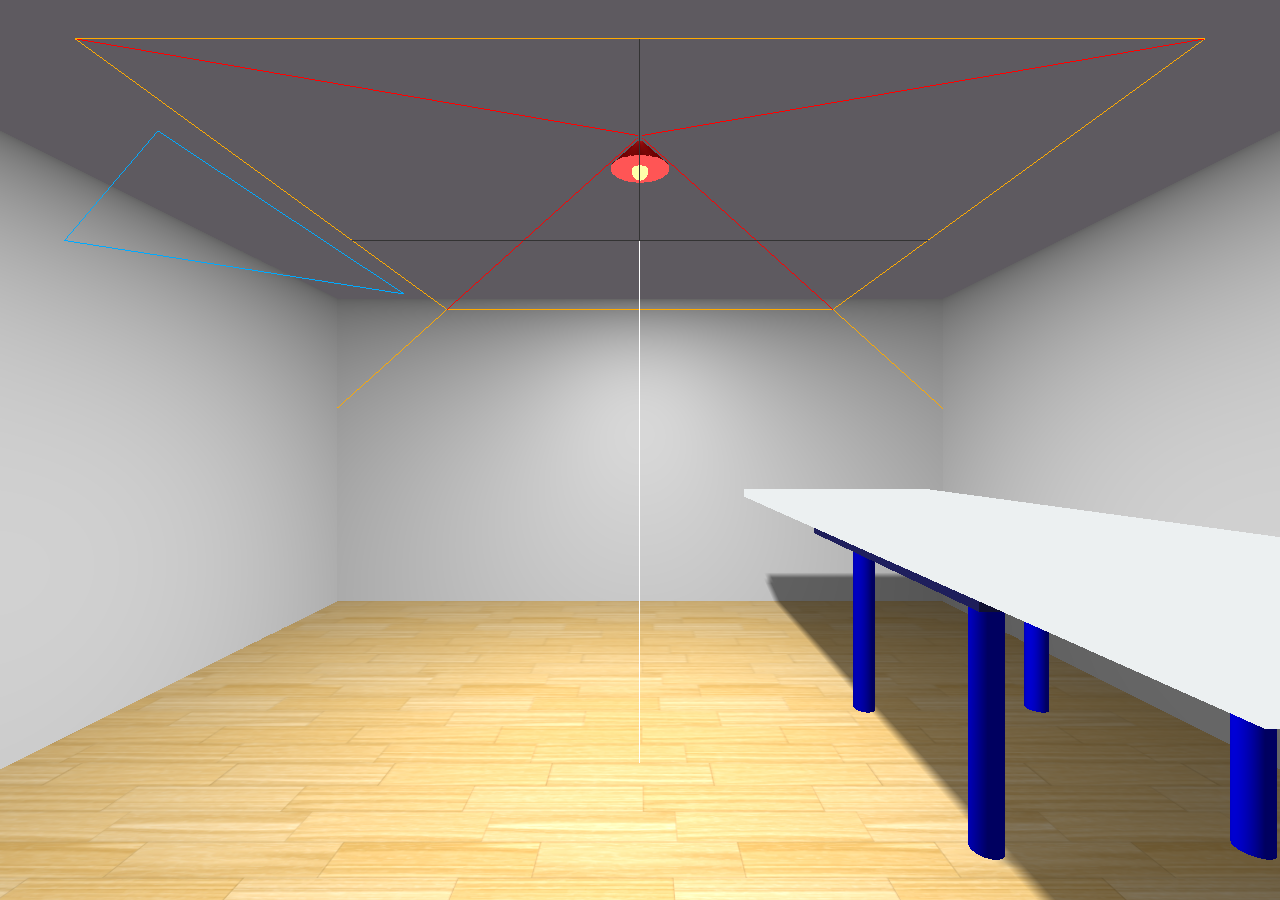
<file: Hepala_Project/public_html/konst_test.html>
<html>
    <head>
        <title>My first Three.js app</title>
        <style>
            body { margin: 0; }
            canvas { width: 100%; height: 100% }
        </style>
        <link rel="shortcut icon" href="">
    </head>
    <body>
        <script src="js/libs/three.js"></script>
        <script src="js/libs/three.min.js"></script>
        <script src="js/libs/THREEx.KeyboardState.js"></script>
        <script src="js/libs/OrbitControls.js"></script>
        <script src="js/libs/THREEx.dynamictexture.js"></script>
        <script src="js/Logic/Hepala.Helper.js"></script>
        <script src="js/Logic/Hepala.Extensions.js"></script>
        <script src="js/Logic/Hepala.Objects.Keys.js"></script>
        <script src="js/Logic/Hepala.Objects.Keyboard.js"></script>
        <script>

            //#################################################################
            //##  MAIN/CORE
            //###############################################################

            //global
            var clock = new THREE.Clock();
            var keyboard = new THREEx.KeyboardState();
            var raycaster = new THREE.Raycaster();
            var mouse = new THREE.Vector2();
            var lookAtScene = false;
            var view = 1;
            var tracking = 0;                       //0=reset, 1=run, 2=stop
            var pivot = new THREE.Object3D();
            //constanten
            var CAMERAMOVE = 3;
            var CAMERAROT = 0.04;

            var KEY_UP = 38;       // up key
            var KEY_DOWN = 40;       // down key
            var KEY_R = 82;       // 'R' key
            var KEY_1 = 49;       // '1' key
            var KEY_2 = 50;       // '2' key


            //scene
            var scene = new THREE.Scene();
            var scene2 = new THREE.Scene();
            //camera
            var camera = new THREE.PerspectiveCamera(75, window.innerWidth / window.innerHeight, 0.1, 1000);
            //renderer
            var renderer = new THREE.WebGLRenderer();
            renderer.setSize(window.innerWidth, window.innerHeight);
            document.body.appendChild(renderer.domElement);
            renderer.setClearColor(0xaaaaff);
            renderer.shadowMapEnabled = true;
            // to antialias the shadow
            renderer.shadowMapType = THREE.PCFSoftShadowMap;
            //orbit controlls
            var controls = new THREE.OrbitControls(camera, renderer.domElement);

            //#################################################################
            //##  3D OBJECTS
            //###############################################################

            /*******   ROOM   *******/
            //floor
            THREE.ImageUtils.crossOrigin = '';
            var floorTexture = THREE.ImageUtils.loadTexture('images/wood-floor.jpg');
            floorTexture.wrapS = THREE.RepeatWrapping;
            floorTexture.wrapT = THREE.RepeatWrapping;
            floorTexture.repeat.set(4, 4);
            var floorGeo = new THREE.BoxGeometry(600, 1, 600);
            var floorMat = new THREE.MeshPhongMaterial({map: floorTexture});
            var floor = new THREE.Mesh(floorGeo, floorMat);
            floor.castShadow = false;
            floor.receiveShadow = true;
            scene.add(floor);
            //cover
            var coverGeo = new THREE.BoxGeometry(600, 1, 600);
            var coverMat = new THREE.MeshPhongMaterial({color: 0xfaeffe});
            var cover = new THREE.Mesh(coverGeo, coverMat);
            scene.add(cover);

            //walls
            var wallGeo1 = new THREE.BoxGeometry(600, 300, 1);
            var wallMat1 = new THREE.MeshPhongMaterial({color: 0xeaeaea});
            var wall1 = new THREE.Mesh(wallGeo1, wallMat1);
            wall1.castShadow = false;
            wall1.receiveShadow = true;
            scene.add(wall1);
            var wallGeo2 = new THREE.BoxGeometry(600, 300, 1);
            var wallMat2 = new THREE.MeshPhongMaterial({color: 0xeaeaea});
            var wall2 = new THREE.Mesh(wallGeo2, wallMat2);
            wall2.castShadow = false;
            wall1.receiveShadow = true;
            scene.add(wall2);
            var wallGeo3 = new THREE.BoxGeometry(1, 300, 600);
            var wallMat3 = new THREE.MeshPhongMaterial({color: 0xefefef});
            var wall3 = new THREE.Mesh(wallGeo3, wallMat3);
            wall3.castShadow = false;
            wall3.receiveShadow = true;
            scene.add(wall3);
            var wallGeo4 = new THREE.BoxGeometry(1, 300, 600);
            var wallMat4 = new THREE.MeshPhongMaterial({color: 0xefefef});
            var wall4 = new THREE.Mesh(wallGeo4, wallMat4);
            wall4.castShadow = false;
            wall4.receiveShadow = true;
            scene.add(wall4);

            //table & table legs
            var tableGeo = new THREE.BoxGeometry(140, 5, 180);
            var tableMat = new THREE.MeshPhongMaterial({color: 0x5555ff, specular: 0x505050, shininess: 50});
            var table = new THREE.Mesh(tableGeo, tableMat);
            table.castShadow = true;
            table.receiveShadow = true;
            scene.add(table);
            var tableLeg1Geo = new THREE.CylinderGeometry(6, 6, 100, 32);
            var tableLeg1Mat = new THREE.MeshPhongMaterial({color: 0x0000ff, specular: 0x505050, shininess: 50});
            var tableLeg1 = new THREE.Mesh(tableLeg1Geo, tableLeg1Mat);
            tableLeg1.castShadow = true;
            tableLeg1.receiveShadow = false;
            scene.add(tableLeg1);
            var tableLeg2Geo = new THREE.CylinderGeometry(6, 6, 100, 32);
            var tableLeg2Mat = new THREE.MeshPhongMaterial({color: 0x0000ff, specular: 0x505050, shininess: 50});
            var tableLeg2 = new THREE.Mesh(tableLeg2Geo, tableLeg2Mat);
            tableLeg2.castShadow = true;
            tableLeg2.receiveShadow = false;
            scene.add(tableLeg2);
            var tableLeg3Geo = new THREE.CylinderGeometry(6, 6, 100, 32);
            var tableLeg3Mat = new THREE.MeshPhongMaterial({color: 0x0000ff, specular: 0x505050, shininess: 50});
            var tableLeg3 = new THREE.Mesh(tableLeg3Geo, tableLeg3Mat);
            tableLeg3.castShadow = true;
            tableLeg3.receiveShadow = false;
            scene.add(tableLeg3);
            var tableLeg4Geo = new THREE.CylinderGeometry(6, 6, 100, 32);
            var tableLeg4Mat = new THREE.MeshPhongMaterial({color: 0x0000ff, specular: 0x505050, shininess: 50});
            var tableLeg4 = new THREE.Mesh(tableLeg4Geo, tableLeg4Mat);
            tableLeg4.castShadow = true;
            tableLeg4.receiveShadow = false;
            scene.add(tableLeg4);

            //notebook ONLY DUMMY
            var notebookTopGeo = new THREE.BoxGeometry(50, 2, 80);
            var notebookTopMat = new THREE.MeshPhongMaterial({color: 0xefefef});
            var notebookTop = new THREE.Mesh(notebookTopGeo, notebookTopMat);
            notebookTop.castShadow = true;
            notebookTop.receiveShadow = false;
            scene.add(notebookTop);
            var notebookTop2Geo = new THREE.BoxGeometry(50, 2, 80);
            var notebookTop2Mat = new THREE.MeshPhongMaterial({color: 0xefefef});
            var notebookTop2 = new THREE.Mesh(notebookTop2Geo, notebookTop2Mat);
            notebookTop2.castShadow = true;
            notebookTop2.receiveShadow = false;
            scene2.add(notebookTop2);
            var notebookBottomGeo = new THREE.BoxGeometry(51, 2, 80);
            var notebookBottomMat = new THREE.MeshPhongMaterial({color: 0xefefef});
            var notebookBottom = new THREE.Mesh(notebookBottomGeo, notebookBottomMat);
            notebookBottom.castShadow = true;
            notebookBottom.receiveShadow = false;
            scene.add(notebookBottom);
            var notebookBottom2Geo = new THREE.BoxGeometry(5, 2, 80);
            var notebookBottom2Mat = new THREE.MeshPhongMaterial({color: 0xefefef});
            var notebookBottom2 = new THREE.Mesh(notebookBottom2Geo, notebookBottom2Mat);
            notebookBottom2.castShadow = true;
            notebookBottom2.receiveShadow = false;
            scene2.add(notebookBottom2);


            /*******   LIGHT   *******/
            //lamp
            var lampGeo = new THREE.CylinderGeometry(2, 15, 13, 10, 1, true);
            var lampMat = new THREE.MeshPhongMaterial({color: 0xff0000, specular: 0xffffff, shininess: 1});
            var lamp = new THREE.Mesh(lampGeo, lampMat);
            scene.add(lamp);
            var lamp2Geo = new THREE.CylinderGeometry(10, 14, 2, 30);
            var lamp2Mat = new THREE.MeshBasicMaterial({color: 0xff5555, specular: 0xff0000, shininess: 1});
            var lamp2 = new THREE.Mesh(lamp2Geo, lamp2Mat);
            scene.add(lamp2);
            var bulb1Geo = new THREE.DodecahedronGeometry(2, 0);
            var bulb1Mat = new THREE.MeshBasicMaterial({color: 0x9c9c9c, specular: 0xcdcdcd, shininess: 1});
            var bulb1 = new THREE.Mesh(bulb1Geo, bulb1Mat);
            scene.add(bulb1);
            var bulb2Geo = new THREE.DodecahedronGeometry(4, 2);
            var bulb2Mat = new THREE.MeshBasicMaterial({color: 0xffffaa, specular: 0x0000ff, shininess: 1});
            var bulb2 = new THREE.Mesh(bulb2Geo, bulb2Mat);
            scene.add(bulb2);
            //spotlight
            var spotlight = new THREE.SpotLight(0xffffff, 0.8, 0, 1.711, 0.5);
            spotlight.position.set(0, 300, 0);
            spotlight.castShadow = true;
            spotlight.shadowCameraFov = 500;
            spotlight.shadowDarkness = 0.5;
            spotlight.shadowCameraVisible = true;
            scene.add(spotlight);
            var spotlight2 = new THREE.SpotLight(0xffffff, 0.8, 0, 1.711, 0.5);
            spotlight2.position.set(0, 300, 0);
            spotlight2.castShadow = true;
            spotlight2.shadowCameraFov = 500;
            spotlight2.shadowDarkness = 0.5;
            spotlight2.shadowCameraVisible = true;
            scene2.add(spotlight2);
            var spotlight3 = new THREE.SpotLight(0x606060, 0.8, 0, 1.711, 0.5);
            spotlight3.position.set(0, -300, 0);
            scene2.add(spotlight3);
            //ambient light
            var amblight = new THREE.AmbientLight(0x606060); // soft white light
            scene.add(amblight);
            var amblight2 = new THREE.AmbientLight(0x606060); // soft white light
            scene2.add(amblight2);

            /*******  POSITIONS  *******/
            //camera
            camera.position.set(0, 150, 280);
            //cover
            cover.position.set(0, 300, 0);
            //wall
            wall1.position.set(0, 150, -300);
            wall2.position.set(0, 150, 300);
            wall3.position.set(300, 150, 0);
            wall4.position.set(-300, 150, 0);
            //table
            table.position.set(180, 100, 0);
            tableLeg1.position.set(130, 50, 60);
            tableLeg2.position.set(130, 50, -60);
            tableLeg3.position.set(230, 50, 60);
            tableLeg4.position.set(230, 50, -60);
            //lamp
            lamp.position.set(0, 290, 0);
            lamp2.position.set(0, 285, 0);
            bulb1.position.set(0, 288, 0);
            bulb2.position.set(0, 283, 0);
            //notebook
            notebookTop.position.set(160, 103, 0);
            
            var keyboard1 = new Keyboard(scene,400,150,6,14);
            keyboard1.mesh.position.set(160, 115, 0);
            
//            var f1 = new FKey("F1",100,100);
//            f1.mesh.position.set(0, 115, 0);
//            scene.add(f1.mesh);
            
            
            
            notebookBottom.position.set(160, 105, 0);
            notebookBottom.rotation.z = 1.57 * 2;
            pivot.position.set(25, 0, 0);
            pivot.add(notebookBottom);
            scene.add(pivot);
        
            var matrix = buildRotationMatrix([24, 0, 0], "z", [0.5, 0, 0]);
            notebookBottom.updateMatrix();
            notebookBottom.geometry.applyMatrix(matrix);
            notebookBottom.matrix.identity();
            notebookTop2.position.set(160, 103, 0);
            notebookBottom2.position.set(160, 105, 0);

            /*******  Targetlist  *******/
            var tableList = [table, tableLeg1, tableLeg2, tableLeg3, tableLeg4];
            var notebookList = [notebookTop, notebookBottom];


            //#################################################################
            //##  FUNCTIONS
            //###############################################################        

            //loop_function 
            function animate()
            {
                update();
                render();
                requestAnimationFrame(animate);
            }
            ;
            //start_function
            animate();

            //renderer_function
            function render()
            {
                //animate camera tracking
                if (tracking === 1)
                {
                    var timer = Date.now() * 0.0005;

                    camera.position.x = Math.cos(timer) * 100 + 150;
                    camera.position.z = Math.sin(timer) * 100;
                    camera.lookAt(notebookTop.position);
                }
                if (tracking === 2)
                {
                    camera.position.set(50, 150, 0);
                    camera.rotation.set(0, -Math.PI / 2, 0);
                    tracking = 0;
                }
                if (lookAtScene)
                    camera.lookAt(notebookTop.position);
                if (view === 1)
                    renderer.render(scene, camera);
                else if (view === 2)
                {
                    controls.update();
                    camera.lookAt(notebookTop.position);
                    renderer.render(scene2, camera);
                }

            }

            //
            function onMouseDown(event)
            {
                keyboard1.drawKeys();
                f1.pressKey();
                return;

                mouse.x = (event.layerX / renderer.domElement.width) * 2 - 1;
                mouse.y = 1 - (event.layerY / renderer.domElement.height) * 2;
                raycaster.setFromCamera(mouse, camera);
                var intersects = raycaster.intersectObjects(scene.children);

                if (intersects.length > 0)
                {
                    if (intersects[0].object === table && view === 1)
                    {
                        lookAtScene = true;
                        UIAnimator.moveObjectToPosition(camera,
                                {
                                    x: 50,
                                    y: 150,
                                    z: 0
                                },
                        {
                            duration: 7500,
                            delay: 30,
                            animationType: UIAnimator.easing.circ,
                            complete: function () {
                                //Hier könnte man eine anschluss animation ausführen
                                tracking = 1;
                                view = 2;
                                console.log("Fertig");
                            }
                        });
                        UIAnimator.rotateObjectAtAxis(notebookBottom, "z", 70, {
                            duration: 7500,
                            delay: 10,
                            animationType: UIAnimator.easing.swing,
                            complete: function () {
                                //Hier könnte man eine anschluss animation ausführen
                                console.log("Fertig");
                            }
                        });
                    }
                    else
                    {
                        if (tracking === 1)
                            tracking = 2;
                    }
                }
            }
            renderer.domElement.addEventListener('mousedown', onMouseDown);

            //update(keyboard input, ... )
            function update()
            {
                //notebookBottom.rotation.z -= 0.02;
                if (view === 2 && notebookBottom2.rotation.z >= -2)
                {
                    notebookBottom2.rotation.z -= 0.006;
                    console.log(notebookBottom2.rotation.z);
                }

                if (tracking === 0 && view === 1)
                {
                    if (keyboard.pressed("W"))
                    {
                        if (camera.position.z >= 290)
                            camera.position.z = 290;
                        if (camera.position.x >= 290)
                            camera.position.x = 290;
                        if (camera.position.z <= -290)
                            camera.position.z = -290;
                        if (camera.position.x <= -290)
                            camera.position.x = -290;
                        camera.translateZ(-CAMERAMOVE);
                        console.log("forward");
                    }
                    if (keyboard.pressed("S"))
                    {
                        if (camera.position.z >= 290)
                            camera.position.z = 290;
                        if (camera.position.x >= 290)
                            camera.position.x = 290;
                        if (camera.position.z <= -290)
                            camera.position.z = -290;
                        if (camera.position.x <= -290)
                            camera.position.x = -290;
                        camera.translateZ(CAMERAMOVE);
                        console.log("backward");
                    }
                    if (keyboard.pressed("A"))
                    {
                        if (keyboard.pressed("S")) {
                            camera.rotateOnAxis(new THREE.Vector3(0, 1, 0), -CAMERAROT);
                            console.log("right_rot");
                        }
                        else {
                            camera.rotateOnAxis(new THREE.Vector3(0, 1, 0), CAMERAROT);
                            console.log("left_rot");
                        }
                    }
                    if (keyboard.pressed("D"))
                    {
                        if (keyboard.pressed("S")) {
                            camera.rotateOnAxis(new THREE.Vector3(0, 1, 0), CAMERAROT);
                            console.log("left_rot");
                        }
                        else {
                            camera.rotateOnAxis(new THREE.Vector3(0, 1, 0), -CAMERAROT);
                            console.log("right_rot");
                        }
                    }
                    /*if (keyboard.pressed("K")) 
                     {
                     lookAtScene = true;
                     UIAnimator.moveObjectToPosition(camera,
                     {
                     x: 50,
                     y: 150,
                     z: 0
                     },
                     {
                     duration: 10000,
                     delay: 30,
                     animationType: UIAnimator.easing.circ,
                     complete: function() {
                     //Hier könnte man eine anschluss animation ausführen
                     lookAtScene = false;
                     console.log("Fertig");
                     }
                     });
                     }*/
                }
            }
            ;

            //
            document.addEventListener('keydown', function (e)
            {
                var key = e.keyCode;

                if (key === (KEY_UP))
                {
                    if (camera.position.y < 205)
                        camera.position.y += CAMERAMOVE;
                    console.log("up");
                }
                if (key === (KEY_DOWN))
                {
                    if (camera.position.y > 120)
                        camera.position.y -= CAMERAMOVE;
                    console.log("down");
                }
                if (key === KEY_R)
                {
                    tracking = (tracking + 1) % 3;
                }
                //room_view: 1
                if (key === KEY_1)
                {
                    view = 1;
                }
                //table_view: 2
                if (key === KEY_2)
                {
                    view = 2;
                }
            });
        </script>
    </body>
</html>
</file>
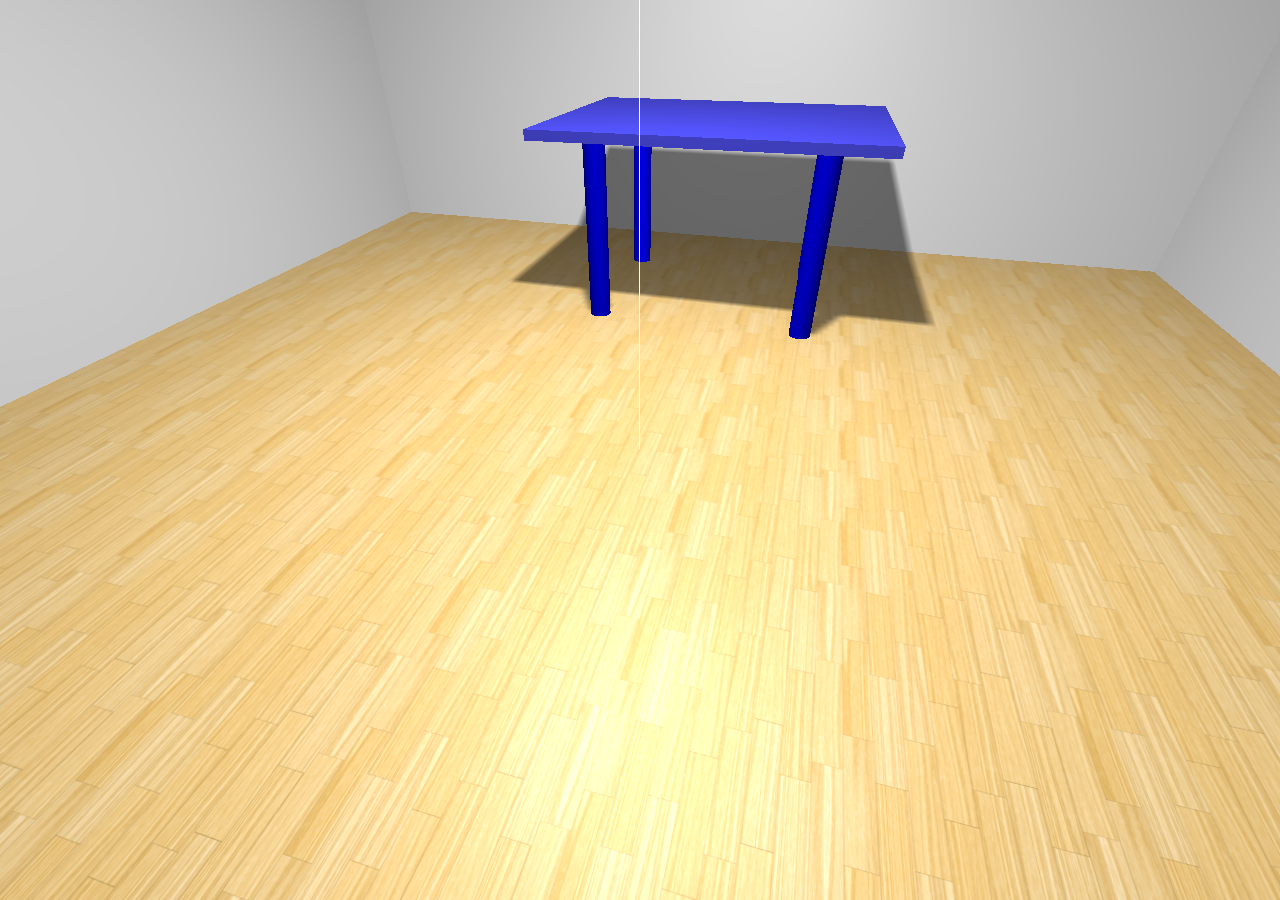
<file: Hepala_Project/public_html/timo_test.html>
<html>
    <head>
	<title>My first Three.js app</title>
	<style>
            body { margin: 0; }
            canvas { width: 100%; height: 100% }
	</style>
        <link rel="shortcut icon" href="">
    </head>
    <body>
	<script src="js/libs/three.min.js"></script>
        <script src="js/libs/THREEx.KeyboardState.js"></script>
        <script>

            //#################################################################
            //##  MAIN/CORE
            //###############################################################

            //global
            var clock = new THREE.Clock();
            var keyboard = new THREEx.KeyboardState();
            var targetList = [];
            var mouse = { x: 0, y: 0 };
            var INTERSECTED;
            var lookAtScene = true;

            //constanten
            var CAMERAMOVE = 3;
            var CAMERAROT = 0.04;

            var KEYUP     = 38;       // up key
            var KEYDOWN   = 40;       // down key


            //scene
            var scene = new THREE.Scene();
            //camera
            //var camera = new THREE.OrthographicCamera( width / - 2, width / 2, height / 2, height / - 2, 1, 1000 );
            var camera = new THREE.PerspectiveCamera( 75, window.innerWidth/window.innerHeight, 0.1, 1000 );
           
            //renderer
            var renderer = new THREE.WebGLRenderer();
            renderer.setSize( window.innerWidth, window.innerHeight );
            document.body.appendChild( renderer.domElement );
            renderer.setClearColor(0x555555);
            renderer.shadowMapEnabled = true;
            // to antialias the shadow
            renderer.shadowMapType = THREE.PCFSoftShadowMap;
            


            //#################################################################
            //##  3D OBJECTS
            //###############################################################

            /*******   ROOM   *******/
            //floor
            var floorTexture = new THREE.ImageUtils.loadTexture( "images/wood-floor.jpg" );
            floorTexture.wrapS = floorTexture.wrapT = THREE.RepeatWrapping; 
            floorTexture.repeat.set( 10, 10 );
            var floorGeo = new THREE.BoxGeometry( 600, 1, 600 );
            var floorMat = new THREE.MeshPhongMaterial( { map: floorTexture } );
            var floor = new THREE.Mesh( floorGeo, floorMat );
            floor.castShadow = false;
            floor.receiveShadow = true;
            scene.add( floor );
            //cover
            var coverGeo = new THREE.BoxGeometry( 600, 1, 600 );
            var coverMat = new THREE.MeshPhongMaterial( { color: 0xfaeffe } );
            var cover = new THREE.Mesh( coverGeo, coverMat );
            scene.add( cover );

            //walls
            var wallGeo1 = new THREE.BoxGeometry( 600, 300, 1 );
            var wallMat1 = new THREE.MeshPhongMaterial( { color: 0xeaeaea} );
            var wall1 = new THREE.Mesh( wallGeo1, wallMat1 );
            wall1.castShadow = false;
            wall1.receiveShadow = true;
            scene.add( wall1 );
            var wallGeo2 = new THREE.BoxGeometry( 600, 300, 1 );
            var wallMat2 = new THREE.MeshPhongMaterial( { color: 0xeaeaea} );
            var wall2 = new THREE.Mesh( wallGeo2, wallMat2 );
            wall2.castShadow = false;
            wall1.receiveShadow = true;
            scene.add( wall2 );
            var wallGeo3 = new THREE.BoxGeometry( 1, 300, 600 );
            var wallMat3 = new THREE.MeshPhongMaterial( { color: 0xefefef} );
            var wall3 = new THREE.Mesh( wallGeo3, wallMat3 );
            wall3.castShadow = false;
            wall3.receiveShadow = true;
            scene.add( wall3 );    
            var wallGeo4 = new THREE.BoxGeometry( 1, 300, 600 );
            var wallMat4 = new THREE.MeshPhongMaterial( { color: 0xefefef} );
            var wall4 = new THREE.Mesh( wallGeo4, wallMat4 );
            wall4.castShadow = false;
            wall4.receiveShadow = true;
            scene.add( wall4 );

            //table & table legs
            var tableGeo = new THREE.BoxGeometry( 140, 5, 180 );
            var tableMat = new THREE.MeshPhongMaterial( { color: 0x5555ff, specular: 0x505050, shininess: 50 } );
            var table = new THREE.Mesh( tableGeo, tableMat );
            table.castShadow = true;
            table.receiveShadow = false;
            scene.add( table );
            var tableLeg1Geo = new THREE.CylinderGeometry( 6, 6, 100, 32 );
            var tableLeg1Mat = new THREE.MeshPhongMaterial( { color: 0x0000ff, specular: 0x505050, shininess: 50 } );
            var tableLeg1 = new THREE.Mesh( tableLeg1Geo, tableLeg1Mat );
            tableLeg1.castShadow = true;
            tableLeg1.receiveShadow = false;
            scene.add( tableLeg1 );
            var tableLeg2Geo = new THREE.CylinderGeometry( 6, 6, 100, 32 );
            var tableLeg2Mat = new THREE.MeshPhongMaterial( { color: 0x0000ff, specular: 0x505050, shininess: 50 } );
            var tableLeg2 = new THREE.Mesh( tableLeg2Geo, tableLeg2Mat );
            tableLeg2.castShadow = true;
            tableLeg2.receiveShadow = false;
            scene.add( tableLeg2 );
            var tableLeg3Geo = new THREE.CylinderGeometry( 6, 6, 100, 32 );
            var tableLeg3Mat = new THREE.MeshPhongMaterial( { color: 0x0000ff, specular: 0x505050, shininess: 50 } );
            var tableLeg3 = new THREE.Mesh( tableLeg3Geo, tableLeg3Mat );
            tableLeg3.castShadow = true;
            tableLeg3.receiveShadow = false;
            scene.add( tableLeg3 );
            var tableLeg4Geo = new THREE.CylinderGeometry( 6, 6, 100, 32 );
            var tableLeg4Mat = new THREE.MeshPhongMaterial( { color: 0x0000ff, specular: 0x505050, shininess: 50 } );
            var tableLeg4 = new THREE.Mesh( tableLeg4Geo, tableLeg4Mat );
            tableLeg4.castShadow = true;
            tableLeg4.receiveShadow = false;
            scene.add( tableLeg4 );

            /*******   LIGHT   *******/
            //lamp
            var lampGeo = new THREE.CylinderGeometry( 2, 15, 13, 10, 1, true );
            var lampMat = new THREE.MeshPhongMaterial( { color: 0xff0000, specular: 0xffffff, shininess: 1} );
            var lamp = new THREE.Mesh( lampGeo, lampMat );
            scene.add( lamp );
            var lamp2Geo = new THREE.CylinderGeometry( 10, 15, 2, 30 );
            var lamp2Mat = new THREE.MeshPhongMaterial( { color: 0xff0000, specular: 0xffffff, shininess: 1} );
            var lamp2 = new THREE.Mesh( lamp2Geo, lamp2Mat );
            scene.add( lamp2 );
            var bulb1Geo = new THREE.DodecahedronGeometry( 2, 0 );
            var bulb1Mat = new THREE.MeshBasicMaterial( { color: 0x9c9c9c, specular: 0xcdcdcd, shininess: 1} );
            var bulb1 = new THREE.Mesh( bulb1Geo, bulb1Mat );
            scene.add( bulb1 );
            var bulb2Geo = new THREE.DodecahedronGeometry( 4, 2 );
            var bulb2Mat = new THREE.MeshBasicMaterial( { color: 0xffffaa, specular: 0x0000ff, shininess: 1} );
            var bulb2 = new THREE.Mesh( bulb2Geo, bulb2Mat );
            scene.add( bulb2 );
            //spotlight
            var spotlight = new THREE.SpotLight( 0xffffff, 0.8, 0, 1.711, 0.5 );
            spotlight.position.set( 0, 300, 0 );
            spotlight.castShadow = true;
            spotlight.shadowCameraFov = 500;
            spotlight.shadowDarkness = 0.5;
            spotlight.shadowCameraVisible = true;
            scene.add( spotlight );
            //ambient light
            var amblight = new THREE.AmbientLight( 0x606060 ); // soft white light
            scene.add( amblight );

            /*******  POSITIONS  *******/
            //camera
            camera.position.y = 150;
            camera.position.z = 280;
            //cover
            cover.position.y = 300;
            //wall
            wall1.position.y = 150;
            wall1.position.z = -300;
            wall2.position.y = 150;
            wall2.position.z = 300;
            wall3.position.y = 150;
            wall3.position.x = 300;
            wall4.position.y = 150;
            wall4.position.x = -300;
            //table
            table.position.x = 180;
            table.position.y = 100;                    
            tableLeg1.position.x = 130;
            tableLeg1.position.y = 50;
            tableLeg1.position.z = 60;                   
            tableLeg2.position.x = 130;
            tableLeg2.position.y = 50;
            tableLeg2.position.z = -60;                   
            tableLeg3.position.x = 230;
            tableLeg3.position.y = 50;
            tableLeg3.position.z = 60;  
            tableLeg4.position.x = 230;
            tableLeg4.position.y = 50;
            tableLeg4.position.z = -60;
            //lamp
            lamp.position.y = 290;
            lamp2.position.y = 285;
            bulb1.position.y = 288;
            bulb2.position.y = 283;

            /*****  TARGETLIST  *****/
            targetList.push(table,tableLeg1,tableLeg2,tableLeg3,tableLeg4);
            document.addEventListener( 'mousedown', onDocumentMouseDown, false );
            function onDocumentMouseDown( event ) 
            {
                if ( targetList > 0 )
                {
                    camera.position.set(0,150,0);
                }

            }
            //#################################################################
            //##  FUNCTIONS
            //###############################################################        

            //loop_function 
            
            function animate()
            {
                update();
                render();
                requestAnimationFrame(animate);
            };
            //start_function
            animate();

            //renderer_function
            function render() 
            {
                var timer = Date.now() * 0.0001;

                camera.position.x = Math.cos( timer ) * 200;
                camera.position.z = Math.sin( timer ) * 200;
                if ( lookAtScene ) camera.lookAt( scene.position );
                
                renderer.render(scene, camera);
            };

            //update(keyboard input, ... )
            function update()
            {   
                if (keyboard.pressed("W"))
                {
                    if(camera.position.z >= 290)
                        camera.position.z = 290;
                    if(camera.position.x >= 290)
                        camera.position.x = 290;
                    if(camera.position.z <= -290)
                        camera.position.z = -290;
                    if(camera.position.x <= -290)
                        camera.position.x = -290;
                    camera.translateZ( -CAMERAMOVE );
                    console.log("forward");
                }
                if (keyboard.pressed("S"))
                {
                    if(camera.position.z >= 290)
                        camera.position.z = 290;
                    if(camera.position.x >= 290)
                        camera.position.x = 290;
                    if(camera.position.z <= -290)
                        camera.position.z = -290;
                    if(camera.position.x <= -290)
                        camera.position.x = -290;
                    camera.translateZ(CAMERAMOVE);
                    console.log("backward");
                }
                if (keyboard.pressed("A"))
                {
                    if(keyboard.pressed("S")){
                        camera.rotateOnAxis( new THREE.Vector3(0,1,0), -CAMERAROT);
                        console.log("right_rot");                        
                    }
                    else{
                        camera.rotateOnAxis(new THREE.Vector3(0,1,0), CAMERAROT);
                        console.log("left_rot");
                    }
                }
                if (keyboard.pressed("D")) 
                {
                    if(keyboard.pressed("S")){
                        camera.rotateOnAxis(new THREE.Vector3(0,1,0), CAMERAROT);
                        console.log("left_rot");                        
                    }
                    else{
                      camera.rotateOnAxis( new THREE.Vector3(0,1,0), -CAMERAROT);
                        console.log("right_rot");                        
                    }
                }
                if (keyboard.pressed("R"))
                {
                    camera.position.set(0,150,280);
                    camera.rotation.set(0,0,0);
                }
            };
            
            document.addEventListener( 'mousedown', function(event) 
            {
                console.log("click");
                // update the mouse variable
                mouse.x = ( event.clientX / window.innerWidth ) * 2 - 1;
                mouse.y = - ( event.clientY / window.innerHeight ) * 2 + 1;
                console.log(mouse.x + " | " + mouse.y);
                
                // create a Ray with origin at the mouse position
                // and direction into the scene (camera direction)
                var vector = new THREE.Vector3( mouse.x, mouse.y, 1 );
                vector.unproject( camera );
                var ray = new THREE.Raycaster( camera.position, vector.sub( camera.position ).normalize() );
                //list of all parts of the table
                var targetList = [table, tableLeg1, tableLeg2, tableLeg3 , tableLeg4];
                var intersects = ray.intersectObjects( targetList );

                // INTERSECTED = the object in the scene currently closest to the camera 
                //		and intersected by the Ray projected from the mouse position 	

                // if there is one (or more) intersections
                if ( intersects.length > 0 )
                {
                        // if the closest object intersected is not the currently stored intersection object
                        if ( intersects[ 0 ].object !== INTERSECTED ) 
                        {
                            // restore previous intersection object (if it exists) to its original color
                                if ( INTERSECTED ) 
                                INTERSECTED.material.color.setHex( INTERSECTED.currentHex );
                                // store reference to closest object as current intersection object
                                INTERSECTED = intersects[ 0 ].object;
                                // store color of closest object (for later restoration)
                                INTERSECTED.currentHex = INTERSECTED.material.color.getHex();
                                // set a new color for closest object
                             //   INTERSECTED.material.color.setHex( 0xffff00 );
                             cameraToTable();
                        }
                } 
                else // there are no intersections
                {
                        // restore previous intersection object (if it exists) to its original color
                        if ( INTERSECTED ) 
                                INTERSECTED.material.color.setHex( INTERSECTED.currentHex );
                        // remove previous intersection object reference
                        //     by setting current intersection object to "nothing"
                        INTERSECTED = null;
                }
            });

            document.addEventListener('keydown', function(e)
            {
                var key = e.keyCode;

                if (key === (KEYUP))
                {
                    if(camera.position.y < 205)
                        camera.position.y += CAMERAMOVE;
                    console.log("up");
                }
                if (key === (KEYDOWN))
                {
                    if(camera.position.y > 55)
                        camera.position.y -= CAMERAMOVE;
                    console.log("down");
                }
            });

        </script>
    </body>
</html>
</file>
